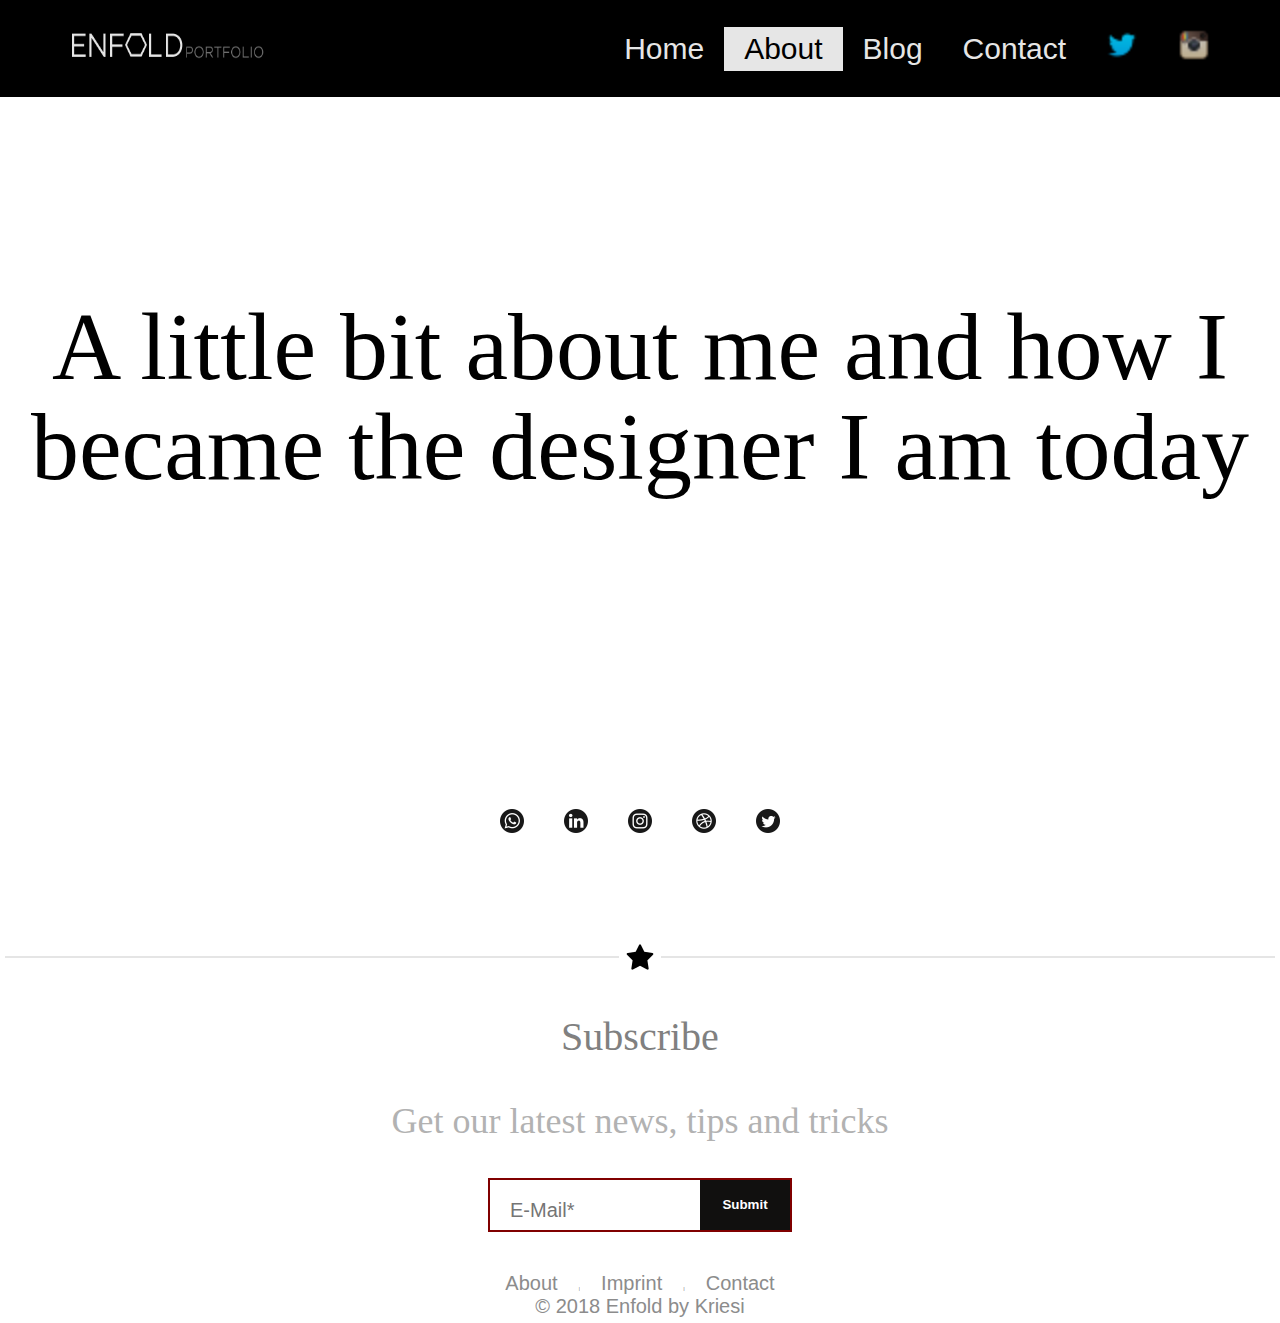
<file: about.html>
<!DOCTYPE html>
<html lang="en">

<head>
    <meta charset="UTF-8">
    <meta http-equiv="X-UA-Compatible" content="IE=edge">
    <meta name="viewport" content="width=device-width, initial-scale=1.0">
    <title>About</title>
    <link rel="stylesheet" href="about.css">
    <link rel="icon" href="https://kriesi.at/files/favicon.png" type="image/png">
</head>

<body>
    <header>
        <div class="navigation-bar">
            <div id="navigation-container">
                <a href="Home.html"><img class="logo" height="100" width="300" src="img/logo.png" alt="Enfold Elegant Portfolio" title="logo"></a>
                <ul>
                    <li> <a id="home" href="Home.html">Home</a>
                    </li>
                    <li> <a class="active" id="about" href="about.html">About</a>
                    </li>
                    <li> <a id="blog" href="blog.html">Blog</a>
                    </li>
                    <li> <a id="contact" href="contact.html">Contact</a>
                    </li>
                    <li>
                        <a id="twitter" target="_blank" aria-label="Link to Twitter" href="https://twitter.com/#/" title="Twitter"><img width="32" height="32" src="img/Twitter.png" /></a>
                    </li>
                    <li>
                        <a id="instagram" target="_blank" aria-label="Link to Instagram" href="https://instagram.com/#/" title="Instagram"><img width="32" height="32" src="img/Instagram.png" /></a>
                    </li>

                </ul>
            </div>
            </nav>
    </header>

    <p class="text">A little bit about me and how I became the designer I am today</p>




    <div class="social">
        <div class="icon"><span> <a href="#" > <img  src="img/wicon.png" alt="whatsap"></a></span>
        </div>
        <div class="icon"> <span> <a href="#" > <img src="img/licon.png" alt="linldin"></a></span>
        </div>
        <div class="icon"> <span><a href="#" > <img src="img/iicon.png" alt="instagram"></a></span>
        </div>
        <div class="icon"> <span> <a href="#"> <img src="img/dicon.png" alt="test"></a></span>
        </div>
        <div class="icon"> <span> <a href="#"> <img src="img/ticon.png" alt="test"></a></span>
        </div>
    </div>


    <h1><img src="img/star.png" alt="star"></h1>

    <div class="sub">
        <p>Subscribe</p>
    </div>
    <div class="tx">
        <p>Get our latest news, tips and tricks</p>
    </div>

    <div class="container" style="width: 300px">
        <input type="text" placeholder="E-Mail*" class="text_input" />
        <button value="Submit" class="btn">Submit</button>
    </div>


    <footer>

        <p style="text-align: center;">
            <a class="fo" href="#">About</a> | <a class="fo" href="#">Imprint</a> | <a class="fo" href="#">Contact</a>
            <br> <a class="fo2" href="#">© 2018 Enfold by Kriesi</a>
        </p>


    </footer>
</file>
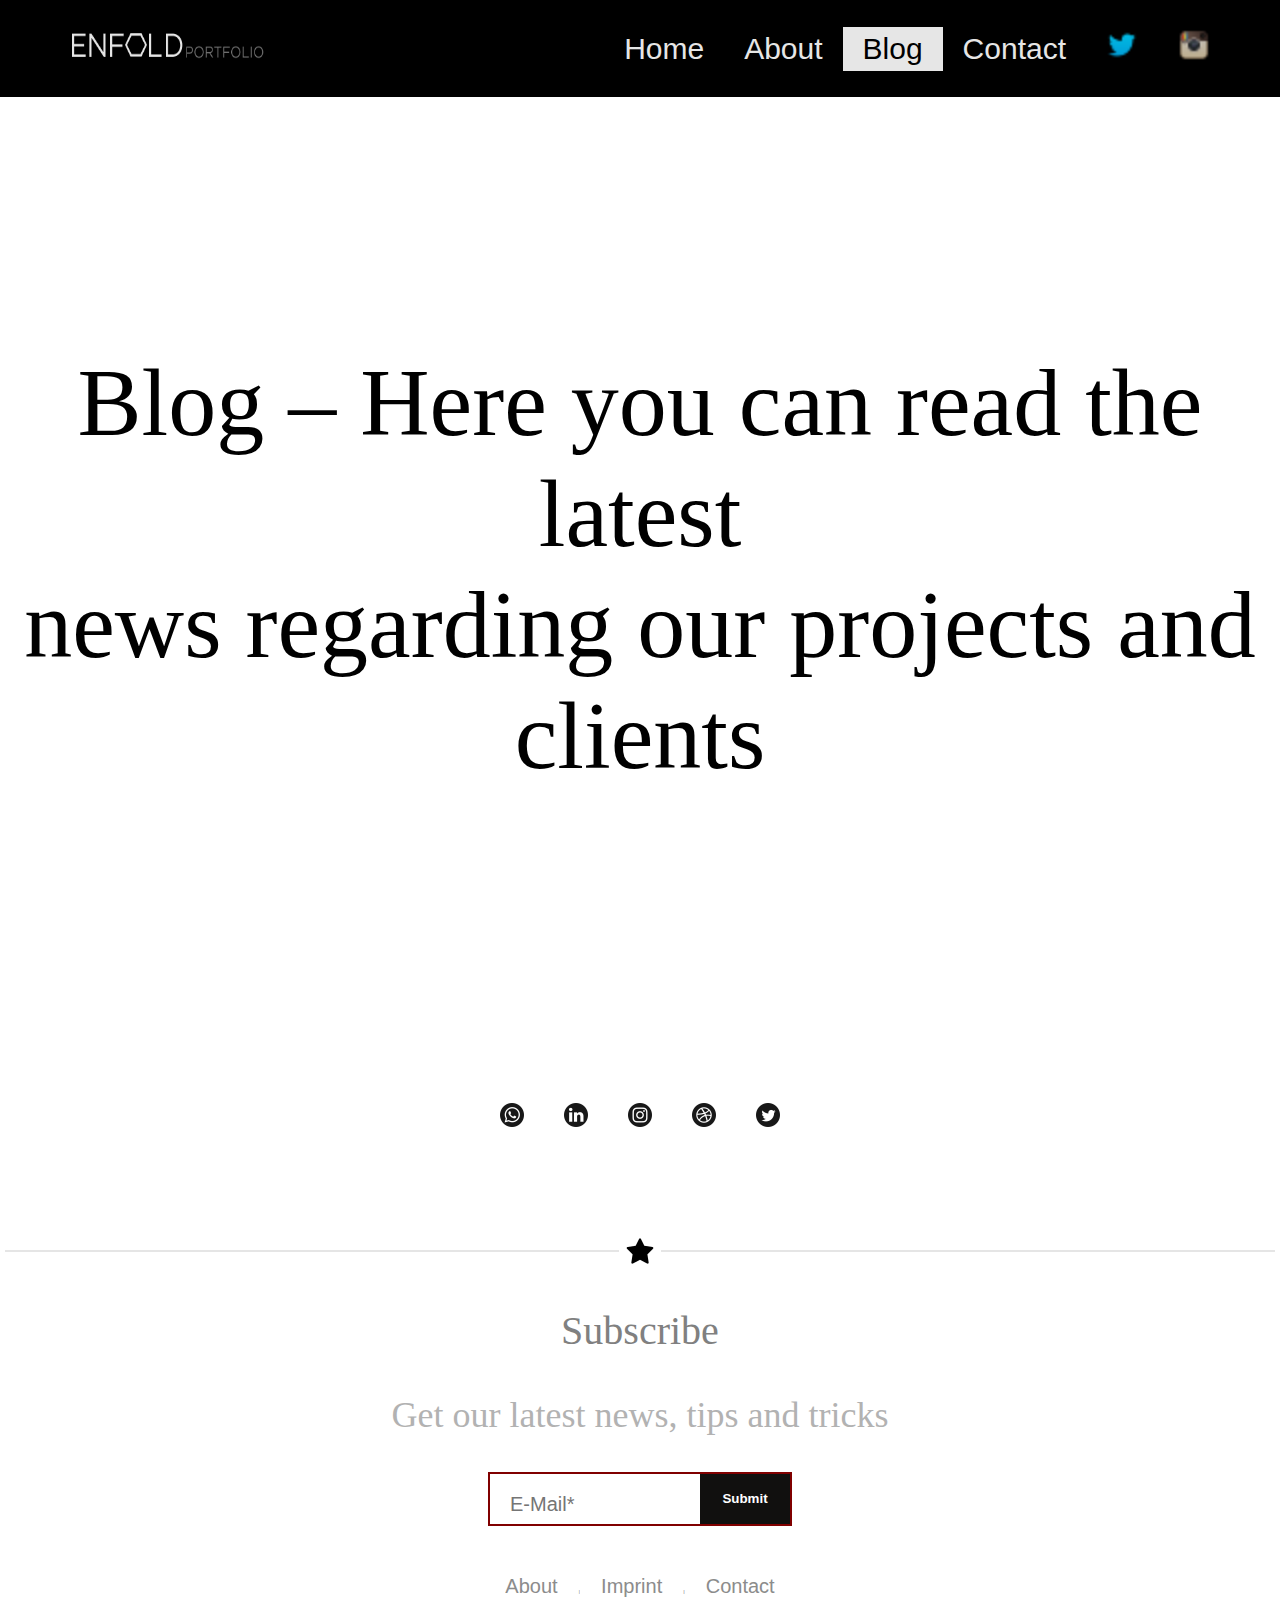
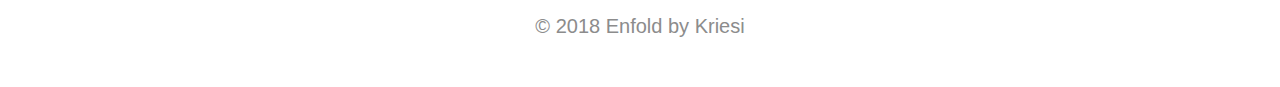
<file: blog.html>
<!DOCTYPE html>
<html lang="en">

<head>
    <meta charset="UTF-8">
    <meta http-equiv="X-UA-Compatible" content="IE=edge">
    <meta name="viewport" content="width=device-width, initial-scale=1.0">
    <title>Blog</title>
    <link rel="stylesheet" href="blog.css">
    <script src="jquery-3.6.0.js"></script>
    <link rel="icon" href="https://kriesi.at/files/favicon.png" type="image/png">
</head>

<body>
    <header>
        <div class="navigation-bar">
            <div id="navigation-container">
                <a href="Home.html"><img class="logo" height="100" width="300" src="img/logo.png" alt="Enfold Elegant Portfolio" title="logo"></a>
                <ul>
                    <li> <a id="home" href="Home.html">Home</a>
                    </li>
                    <li> <a id="about" href="about.html">About</a>
                    </li>
                    <li> <a class="active" id="blog" href="blog.html">Blog</a>
                    </li>
                    <li> <a id="contact" href="contact.html">Contact</a>
                    </li>
                    <li>
                        <a id="twitter" target="_blank" aria-label="Link to Twitter" href="https://twitter.com/#/" title="Twitter"><img width="32" height="32" src="img/Twitter.png" /></a>
                    </li>
                    <li>
                        <a id="instagram" target="_blank" aria-label="Link to Instagram" href="https://instagram.com/#/" title="Instagram"><img width="32" height="32" src="img/Instagram.png" /></a>
                    </li>

                </ul>
            </div>
            </nav>
    </header>


    <p id="text">Blog – Here you can read the latest <br> news regarding our projects and<br> clients</p>


    <div class="social">
        <div class="icon"><span> <a href="#" > <img  src="img/wicon.png" alt="whatsap"></a></span>
        </div>
        <div class="icon"> <span> <a href="#" > <img src="img/licon.png" alt="linldin"></a></span>
        </div>
        <div class="icon"> <span><a href="#" > <img src="img/iicon.png" alt="instagram"></a></span>
        </div>
        <div class="icon"> <span> <a href="#"> <img src="img/dicon.png" alt="test"></a></span>
        </div>
        <div class="icon"> <span> <a href="#"> <img src="img/ticon.png" alt="test"></a></span>
        </div>
    </div>


    <h1><img src="img/star.png" alt="star"></h1>

    <div class="sub">
        <p>Subscribe</p>
    </div>
    <div class="tx">
        <p>Get our latest news, tips and tricks</p>
    </div>

    <div class="container" style="width: 300px">
        <input type="text" placeholder="E-Mail*" class="text_input" />
        <button value="Submit" class="btn">Submit</button>
    </div>


    <footer>

        <p style="text-align: center;">
            <a class="fo" href="#">About</a> | <a class="fo" href="#">Imprint</a> | <a class="fo" href="#">Contact</a>
            <br> <a class="fo2" href="#">© 2018 Enfold by Kriesi</a>
        </p>


    </footer>

    <br>
    <br>
</file>
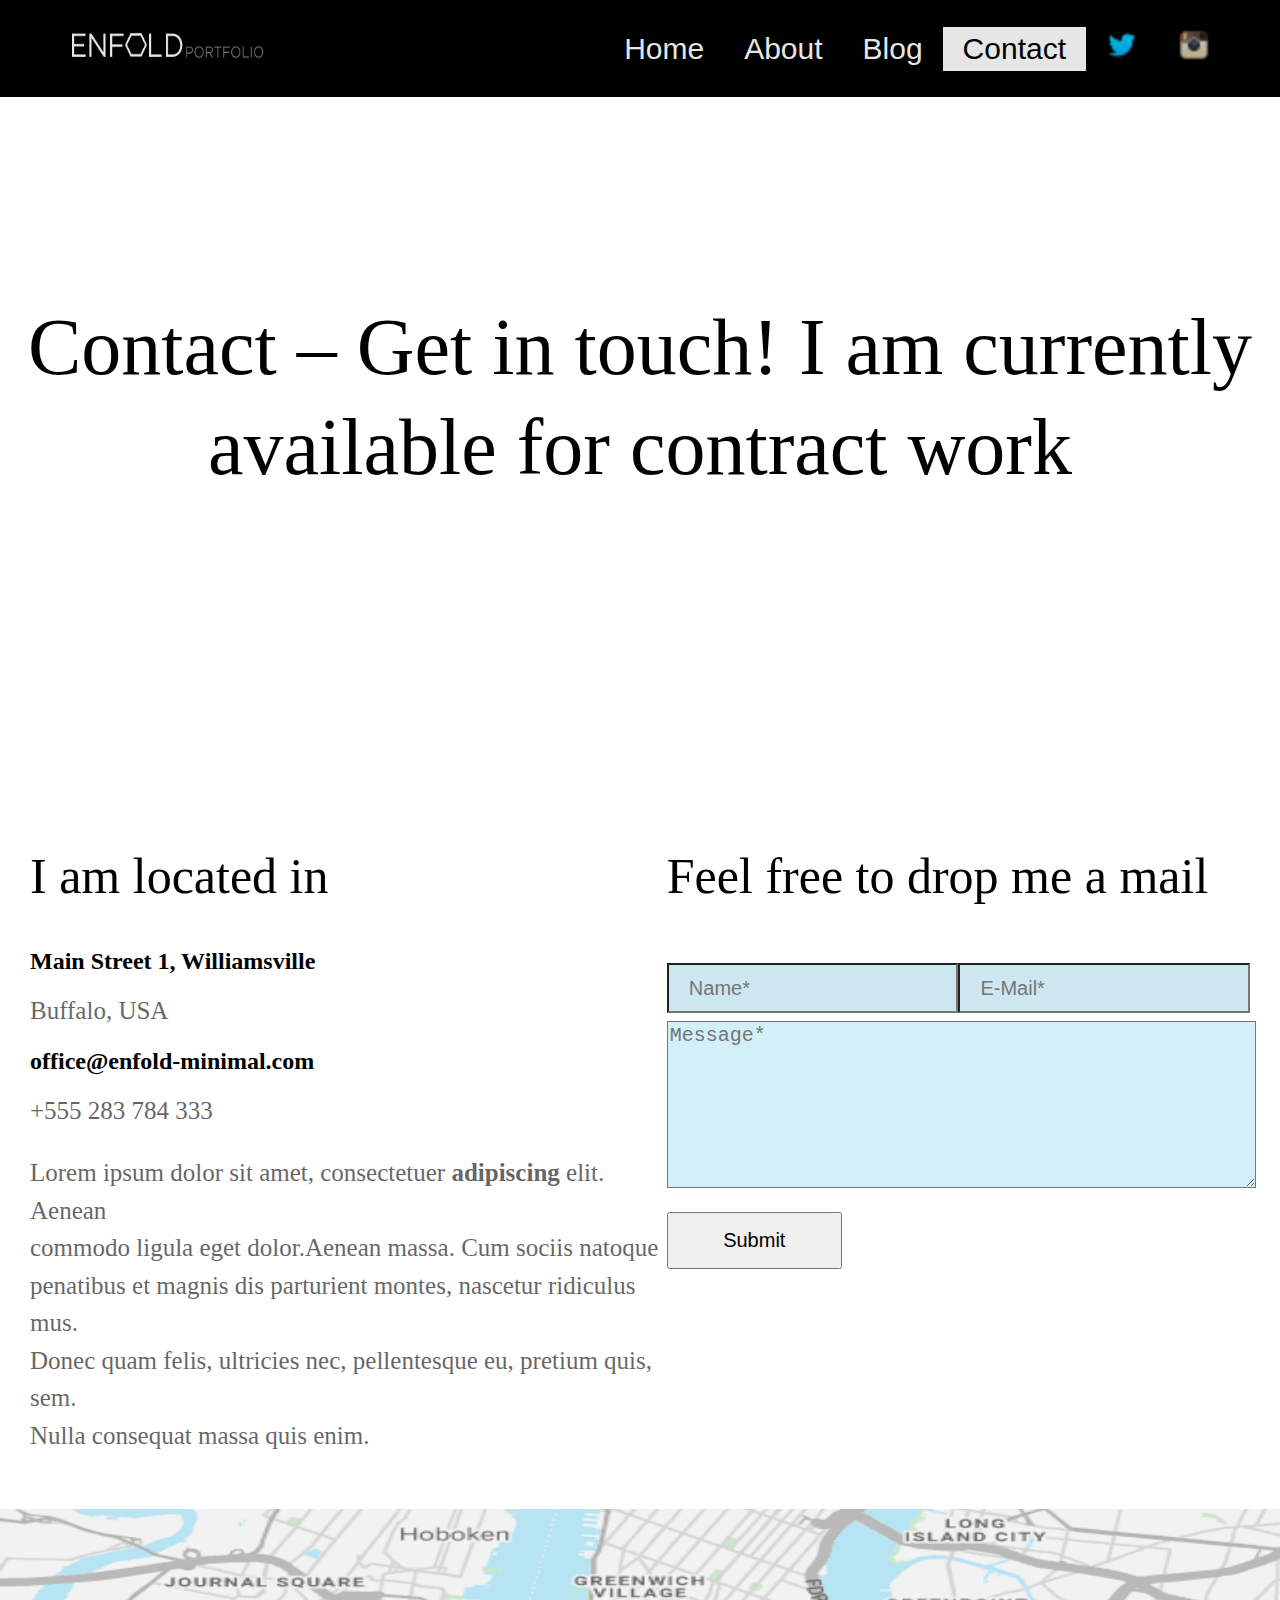
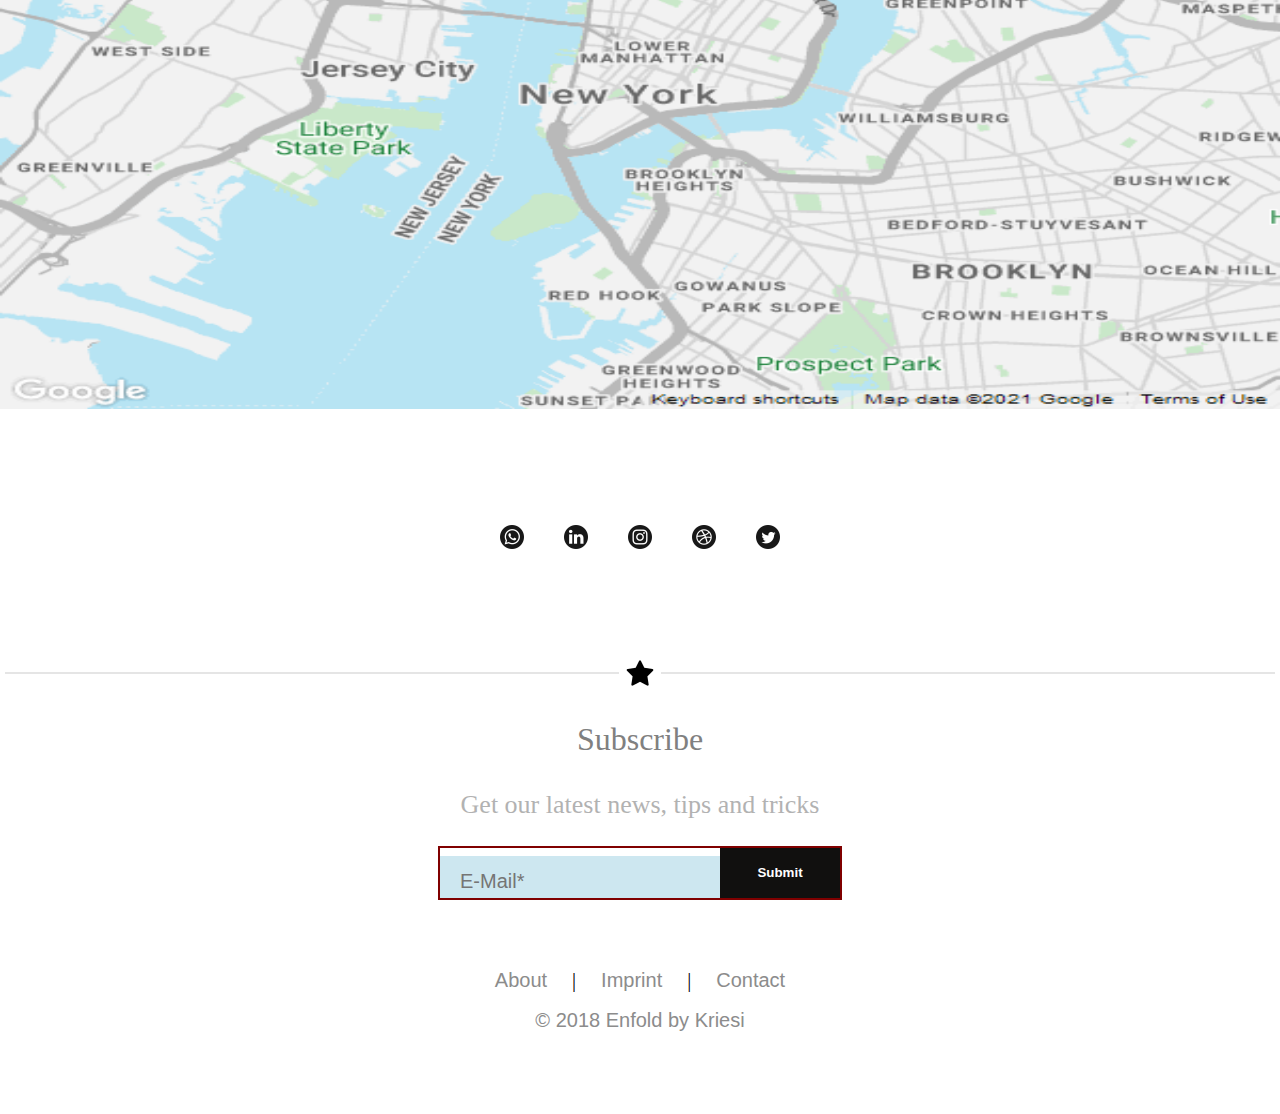
<file: contact.html>
<!DOCTYPE html>
<html lang="en">

<head>
    <meta charset="UTF-8">
    <meta http-equiv="X-UA-Compatible" content="IE=edge">
    <meta name="viewport" content="width=device-width, initial-scale=1.0">
    <title>Contact</title>
    <link rel="stylesheet" href="contact.css">
    <script src="jquery-3.6.0.js"></script>
    <link rel="icon" href="https://kriesi.at/files/favicon.png" type="image/png">
</head>

<body>
    <header>
        <div class="navigation-bar">
            <div id="navigation-container">
                <a href="Home.html"><img class="logo" height="150" width="300" src="img/logo.png" alt="Enfold Elegant Portfolio" title="logo"></a>
                <ul>
                    <li> <a id="home" href="Home.html">Home</a>
                    </li>
                    <li> <a id="about" href="about.html">About</a>
                    </li>
                    <li> <a id="blog" href="blog.html">Blog</a>
                    </li>
                    <li> <a class="active" id="contact" href="contact.html">Contact</a>
                    </li>
                    <li>
                        <a id="twitter" target="_blank" aria-label="Link to Twitter" href="https://twitter.com/#/" title="Twitter"><img height="32" width="32" src="img/Twitter.png" /></a>
                    </li>
                    <li>
                        <a id="instagram" target="_blank" aria-label="Link to Instagram" href="https://instagram.com/#/" title="img/Instagram"><img height="32" width="32" src="img/Instagram.png" /></a>
                    </li>

                </ul>
            </div>
            </nav>
    </header>
    <p class="text">Contact – Get in touch! I am currently available for contract work</p>

    <div class="contaner">
        <div class="left">
            <p class="first">I am located in
            </p>
            <p class="leftbold">
                <strong>Main Street 1, Williamsville
            </strong> <br>
            </p>
            <p class="leftnorm">
                Buffalo, USA
            </p>
            <p class="leftbold">
                <strong>office@enfold-minimal.com</strong>
                <br>
            </p>
            <p class="leftnorm"> +555 283 784 333
            </p>
            <p class="leftnorm">Lorem ipsum dolor sit amet, consectetuer <strong>adipiscing</strong> elit. Aenean <br>commodo ligula eget dolor.Aenean massa. Cum sociis natoque<br> penatibus et magnis dis parturient montes, nascetur ridiculus mus.<br> Donec quam felis, ultricies
                nec, pellentesque eu, pretium quis, sem.<br> Nulla consequat massa quis enim.</p>

        </div>
        <div class="right">

            <p>Feel free to drop me a mail</p>
            <div class="con2">
                <div class="name"><input type="text" placeholder="Name*"></div>
                <div class="email"><input type="text" placeholder="E-Mail*"></div>
            </div>
            <div>
                <textarea rows="7" cols="40" placeholder="Message*"></textarea>
            </div>
            <div><button class="button2">Submit</button></div>


        </div>
    </div>



    <img class="image" src="img/map.png" alt="map">





    <div class="social">
        <div class="icon"><span> <a href="#" > <img  src="img/wicon.png" alt="whatsap"></a></span>
        </div>
        <div class="icon"> <span> <a href="#" > <img src="img/licon.png" alt="linldin"></a></span>
        </div>
        <div class="icon"> <span><a href="#" > <img src="img/iicon.png" alt="instagram"></a></span>
        </div>
        <div class="icon"> <span> <a href="#"> <img src="img/dicon.png" alt="test"></a></span>
        </div>
        <div class="icon"> <span> <a href="#"> <img src="img/ticon.png" alt="test"></a></span>
        </div>
    </div>


    <h1><img src="img/star.png" alt="star"></h1>


    <div class="sub">
        <p>Subscribe</p>
    </div>
    <div class="tx">
        <p>Get our latest news, tips and tricks</p>
    </div>
    <div class="container2" style="width: 400px">
        <input type="text" placeholder="E-Mail*" class="textinput" />
        <button value="Submit" class="btn">Submit</button>
    </div>


    <footer>

        <p style="text-align: center;">
            <a class="fo" href="#">About</a> | <a class="fo" href="#">Imprint</a> | <a class="fo" href="#">Contact</a>
            <br> <a class="fo2" href="#">© 2018 Enfold by Kriesi</a>
        </p>


    </footer>
    <br>
    <br>
    <br>





</body>

</html>
</file>
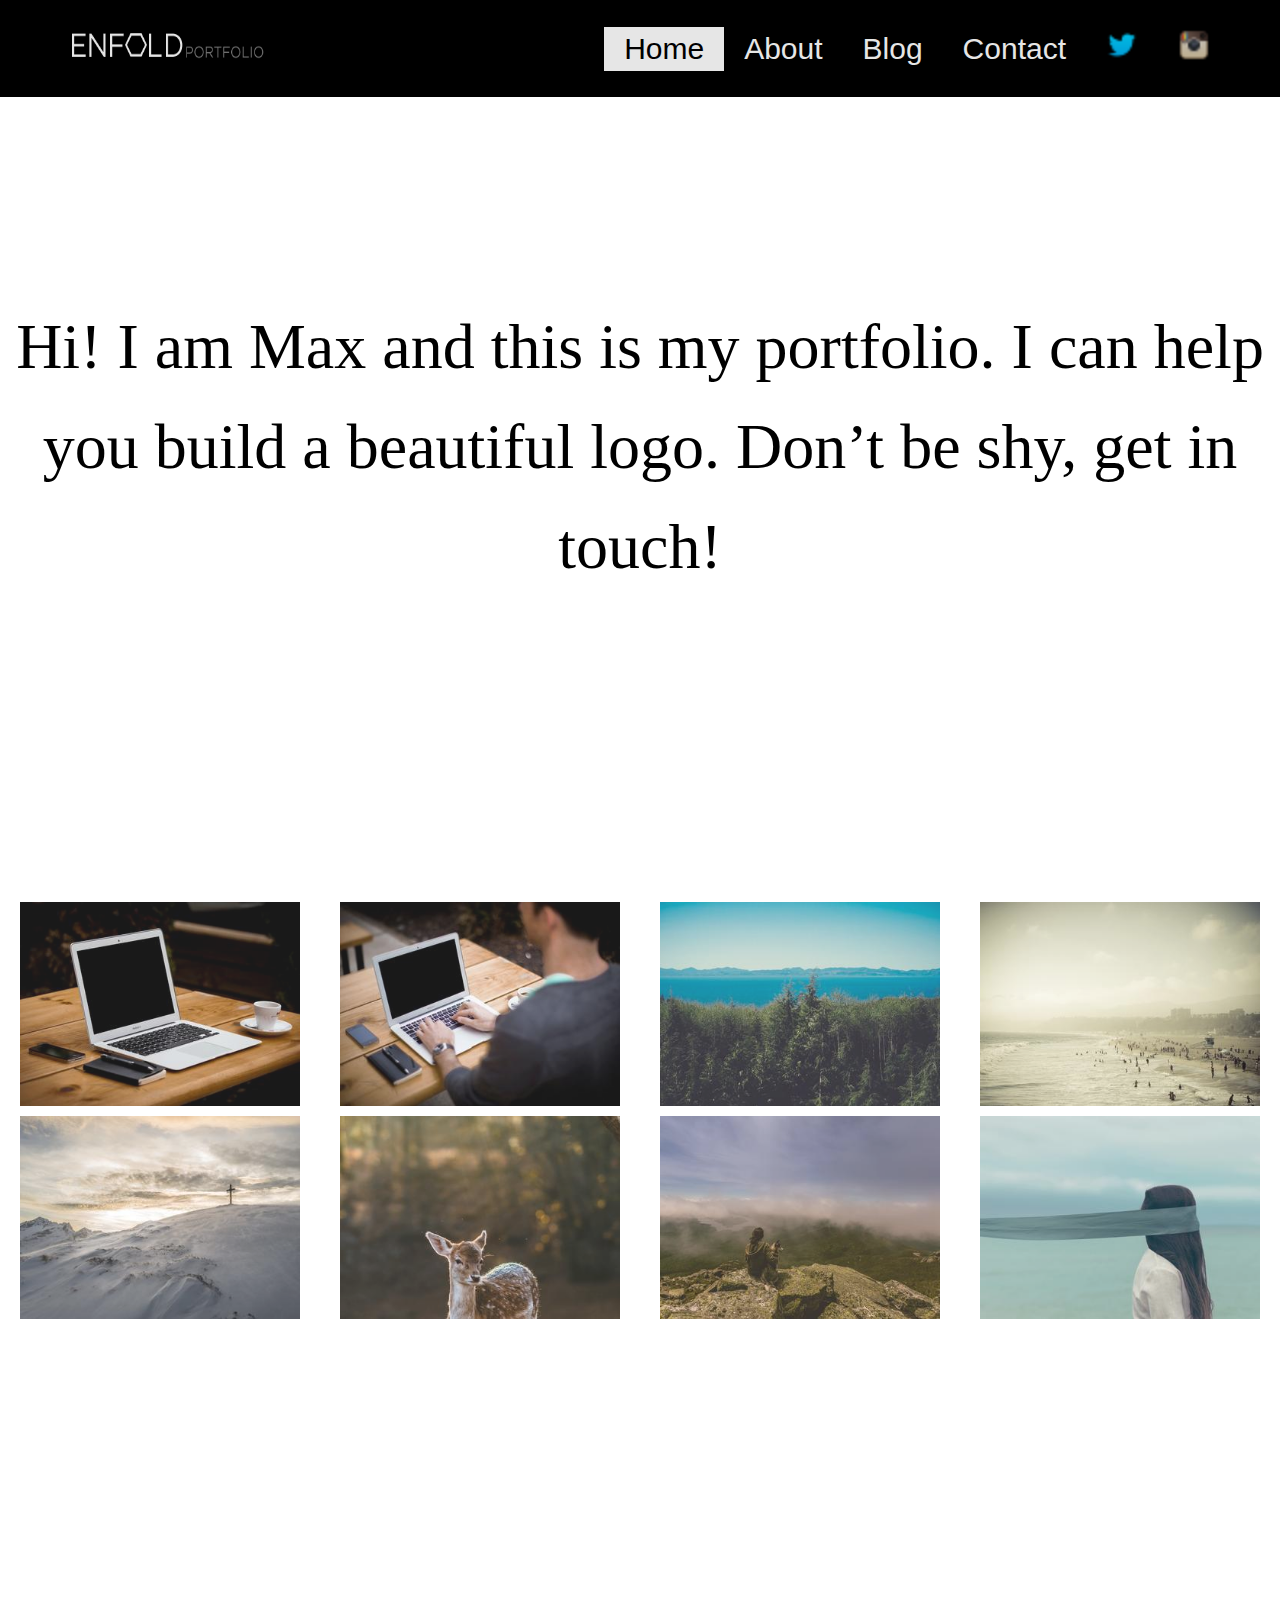
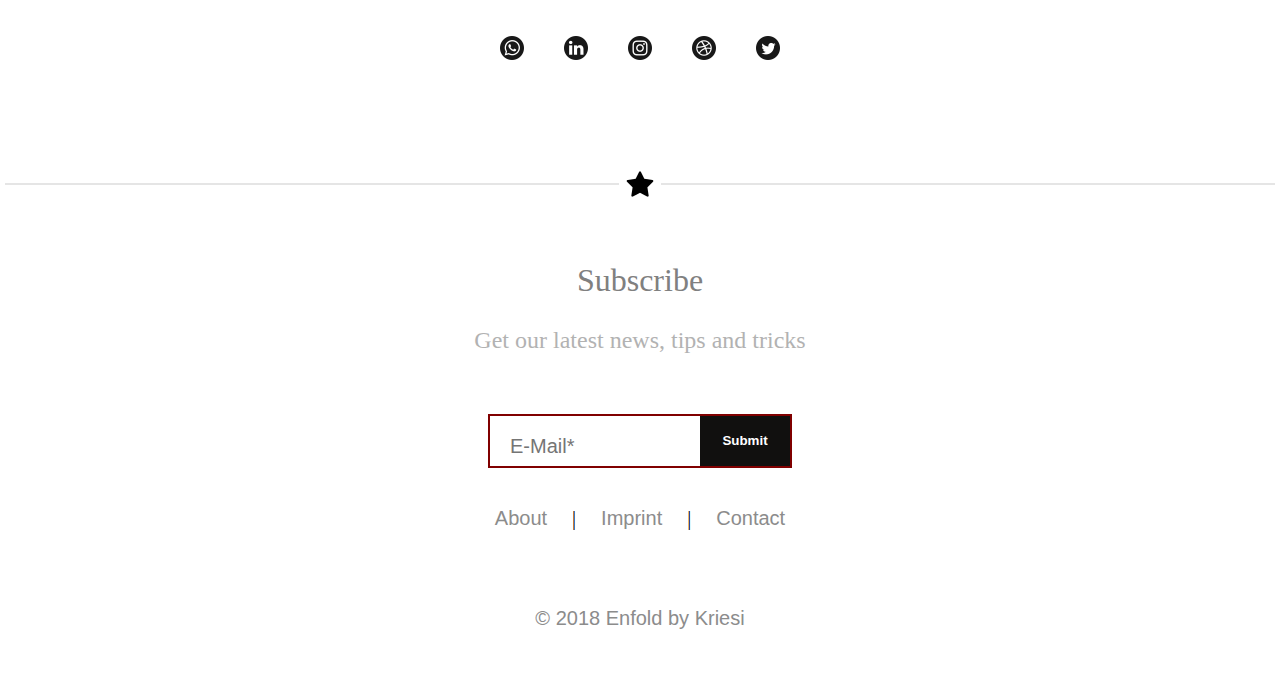
<file: Home.html>
<!DOCTYPE html>
<html lang="en">

<head>
    <meta charset="UTF-8">
    <meta http-equiv="X-UA-Compatible" content="IE=edge">
    <meta name="viewport" content="width=device-width, initial-scale=1.0">
    <title>Home</title>
    <link rel="stylesheet" href="Home.css">
    <link rel="shortcut icon" href="http://sstatic.net/stackoverflow/img/favicon.ico" type="image/x-icon">
    <script src="jquery-3.6.0.js"></script>
    <link rel="icon" href="https://kriesi.at/files/favicon.png" type="image/png">
</head>

<body>
    <header>
        <div class="navigation-bar">
            <div id="navigation-container">
                <a href="Home.html"><img class="logo" height="150" width="300" src="img/logo.png" alt="Enfold Elegant Portfolio" title="logo"></a>
                <ul>
                    <li> <a class="active" id="home" href="Home.html">Home</a>
                    </li>
                    <li> <a id="about" href="about.html">About</a>
                    </li>
                    <li> <a id="blog" href="blog.html">Blog</a>
                    </li>
                    <li> <a id="contact" href="contact.html">Contact</a>
                    </li>
                    <li>
                        <a id="twitter" target="_blank" aria-label="Link to Twitter" href="https://twitter.com/#/" title="Twitter"><img height="32" width="32" src="img/Twitter.png" /></a>
                    </li>
                    <li>
                        <a id="instagram" target="_blank" aria-label="Link to Instagram" href="https://instagram.com/#/" title="img/Instagram"><img height="32" width="32" src="img/Instagram.png" /></a>
                    </li>

                </ul>
            </div>
            </nav>
    </header>
    <!--            text in center page             -->

    <div class="text">
        <p>Hi! I am Max and this is my portfolio. I can help you build a beautiful logo. Don’t be shy, get in touch!</p>
    </div>





    <div class="gallery">
        <div class="image"><span> <a href="https://picsum.photos/images"> <img  src="img/img1.jpg"
                        alt="test"></a></span>
        </div>
        <div class="image"> <span> <a href="https://picsum.photos/images"> <img src="img/img2.jpg" alt="test"></a></span>
        </div>
        <div class="image"> <span><a href="https://picsum.photos/images"> <img src="img/img3.jpg" alt="test"></a></span>
        </div>
        <div class="image"> <span> <a href="https://picsum.photos/images"> <img src="img/img4.jpg" alt="test"></a></span>
        </div>
        <div class="image"> <span><a href="https://picsum.photos/images"> <img src="img/img5.jpg" alt="test"></a></span>
        </div>
        <div class="image"> <span><a href="https://picsum.photos/images"> <img src="img/img6.jpg" alt="test"></a></span>
        </div>
        <div class="image"> <span><a href="https://picsum.photos/images"> <img src="img/img7.jpg" alt="test"></a></span>
        </div>
        <div class="image"> <span> <a href="https://picsum.photosk/images"> <img src="img/img8.jpg" alt="test"></a></span>
        </div>
    </div>




    <div class="social">
        <div class="icon"><span> <a href="#" > <img  src="img/wicon.png" alt="whatsap"></a></span>
        </div>
        <div class="icon"> <span> <a href="#" > <img src="img/licon.png" alt="linldin"></a></span>
        </div>
        <div class="icon"> <span><a href="#" > <img src="img/iicon.png" alt="instagram"></a></span>
        </div>
        <div class="icon"> <span> <a href="#"> <img src="img/dicon.png" alt="test"></a></span>
        </div>
        <div class="icon"> <span> <a href="#"> <img src="img/ticon.png" alt="test"></a></span>
        </div>
    </div>


    <h1><img src="img/star.png" alt="star"></h1>

    <div class="sub">
        <p>Subscribe</p>
    </div>
    <div class="tx">
        <p>Get our latest news, tips and tricks</p>
    </div>

    <div class="container" style="width: 300px">
        <input type="text" placeholder="E-Mail*" class="text_input" />
        <button value="Submit" class="btn">Submit</button>
    </div>


    <footer>

        <p style="text-align: center;">
            <a class="fo" href="#">About</a> | <a class="fo" href="#">Imprint</a> | <a class="fo" href="#">Contact</a>
            <br> <a class="fo2" href="#">© 2018 Enfold by Kriesi</a>
        </p>


    </footer>
</body>

</html>
</file>
<file: about.css>
body {
    margin: 0px;
    padding: 0px;
}

#navigation-container {
    position: relative;
    background-color: black;
    display: flex;
    flex-direction: row;
    justify-content: space-between;
}

.logo {
    height: 80px;
    width: 200px;
    margin-left: 50px;
}

ul {
    list-style-type: none;
    display: flex;
    flex-direction: row;
    margin-right: 50px;
}

a {
    text-decoration: none;
    color: white;
    font-size: 30px;
    font-family: "Trebuchet MS", Arial, Helvetica, sans-serif;
    padding: 5px 20px;
    opacity: 0.9;
    transition: all 2s ease;
}

li {
    display: flex;
    flex-direction: row;
    align-items: center;
}

.active,
.navigation-bar ul li a:hover {
    background: white;
    color: black;
}

#twitter:hover,
#instagram:hover {
    background-color: black;
    transform: rotate(180deg);
}

.text {
    font-size: 600%;
    margin: 10px;
    margin-top: 200px;
    text-align: center;
    line-height: 100px;
}

.social {
    display: flex;
    flex-wrap: wrap;
    margin-top: 300px;
    justify-content: center;
}

.social .icon {
    width: calc(20% / 4);
}

.social .icon span {
    display: flex;
    width: 100%;
    overflow: hidden;
}

.social .icon img {
    width: 100%;
    vertical-align: middle;
    transition: all 1s ease;
}

.social .icon .tooltiptext {
    visibility: hidden;
    width: 120px;
    background-color: black;
    color: #fff;
    text-align: center;
    padding: 5px 0;
    border-radius: 6px;
    position: absolute;
    z-index: 1;
}

.social .icon:hover img {
    transform: scale(1.1);
}

h1 {
    display: flex;
    flex-direction: row;
    margin-top: 100px;
}

h1:before,
h1:after {
    content: " ";
    flex: 1 1;
    border: 1px solid #000;
    margin: auto;
    opacity: 0.1;
    align-items: center;
    justify-content: center;
    margin-left: 5px;
    margin-right: 5px;
}

.sub {
    font-size: 40px;
    margin-top: 0px;
    color: grey;
    text-align: center;
}

.tx {
    font-size: 36px;
    margin-top: 0px;
    color: grey;
    opacity: 0.6;
    text-align: center;
}

.container {
    position: relative;
    border: 2px solid maroon;
    height: 50px;
    overflow: hidden;
    margin-bottom: 10px;
    margin: 0 auto;
}

.text_input {
    height: 54px;
    width: 70%;
    padding: 0;
    line-height: 30px;
    font-size: 20px;
    padding: 0;
    margin: 3px;
    margin-left: 20px;
    border: none;
}

.text_input:focus {
    outline: none;
}

.btn {
    position: absolute;
    height: 50px;
    line-height: 50px;
    right: 0;
    top: 0;
    margin: 0;
    padding: 0;
    background: rgb(17, 16, 15);
    color: white;
    border: none;
    width: 30%;
    font-weight: bold;
}

.btn:hover {
    color: rgb(233, 22, 22);
    cursor: pointer;
}

.container {
    display: flex;
    flex-direction: row;
}

footer {
    color: black;
    font-size: 5px;
    margin-top: 40px;
}

.fo,
.fo2 {
    color: grey;
    font-size: 20px;
}
</file>
<file: blog.css>
body {
    margin: 0px;
    padding: 0px;
}

#navigation-container {
    position: relative;
    background-color: black;
    display: flex;
    flex-direction: row;
    justify-content: space-between;
}

.logo {
    height: 80px;
    width: 200px;
    margin-left: 50px;
}

ul {
    list-style-type: none;
    display: flex;
    flex-direction: row;
    margin-right: 50px;
}

a {
    text-decoration: none;
    color: white;
    font-size: 30px;
    font-family: "Trebuchet MS", Arial, Helvetica, sans-serif;
    padding: 5px 20px;
    opacity: 0.9;
    transition: all 2s ease;
}

li {
    display: flex;
    flex-direction: row;
    align-items: center;
}

.active,
.navigation-bar ul li a:hover {
    background: white;
    color: black;
}

#twitter:hover,
#instagram:hover {
    background-color: black;
    transform: rotate(180deg);
}

#text {
    font-size: 600%;
    margin-top: 250px;
    text-align: center;
}

.social {
    display: flex;
    flex-wrap: wrap;
    margin-top: 300px;
    justify-content: center;
}

.social .icon {
    width: calc(20% / 4);
}

.social .icon span {
    display: flex;
    width: 100%;
    overflow: hidden;
}

.social .icon img {
    width: 100%;
    vertical-align: middle;
    transition: all 1s ease;
}

.social .icon .tooltiptext {
    visibility: hidden;
    width: 120px;
    background-color: black;
    color: #fff;
    text-align: center;
    padding: 5px 0;
    border-radius: 6px;
    position: absolute;
    z-index: 1;
}

.social .icon:hover img {
    transform: scale(1.1);
}

h1 {
    display: flex;
    flex-direction: row;
    margin-top: 100px;
}

h1:before,
h1:after {
    content: " ";
    flex: 1 1;
    border: 1px solid #000;
    margin: auto;
    opacity: 0.1;
    align-items: center;
    justify-content: center;
    margin-left: 5px;
    margin-right: 5px;
}

.sub {
    font-size: 40px;
    margin-top: 0px;
    color: grey;
    text-align: center;
}

.tx {
    font-size: 36px;
    margin-top: 0px;
    color: grey;
    opacity: 0.6;
    text-align: center;
}

.container {
    position: relative;
    border: 2px solid maroon;
    height: 50px;
    overflow: hidden;
    margin-bottom: 10px;
    margin: 0 auto;
}

.text_input {
    height: 54px;
    width: 70%;
    padding: 0;
    line-height: 30px;
    font-size: 20px;
    padding: 0;
    margin: 3px;
    margin-left: 20px;
    border: none;
}

.text_input:focus {
    outline: none;
}

.btn {
    position: absolute;
    height: 50px;
    line-height: 50px;
    right: 0;
    top: 0;
    margin: 0;
    padding: 0;
    background: rgb(17, 16, 15);
    color: white;
    border: none;
    width: 30%;
    font-weight: bold;
}

.btn:hover {
    color: rgb(233, 22, 22);
    cursor: pointer;
}

.container {
    display: flex;
    flex-direction: row;
}

footer {
    color: black;
    font-size: 5px;
    margin-top: 40px;
    line-height: 2;
}

.fo,
.fo2 {
    color: grey;
    font-size: 20px;
}
</file>
<file: contact.css>
body {
    margin: 0px;
    padding: 0px;
}

#navigation-container {
    position: relative;
    background-color: black;
    display: flex;
    flex-direction: row;
    justify-content: space-between;
}

.logo {
    height: 80px;
    width: 200px;
    margin-left: 50px;
}

ul {
    list-style-type: none;
    display: flex;
    flex-direction: row;
    margin-right: 50px;
}

a {
    text-decoration: none;
    color: white;
    font-size: 30px;
    font-family: "Trebuchet MS", Arial, Helvetica, sans-serif;
    padding: 5px 20px;
    opacity: 0.9;
    transition: all 2s ease;
}

li {
    display: flex;
    flex-direction: row;
    align-items: center;
}

.active,
.navigation-bar ul li a:hover {
    background: white;
    color: black;
}

#twitter:hover,
#instagram:hover {
    background-color: black;
    transform: rotate(180deg);
}

.text {
    font-size: 500%;
    margin-top: 200px;
    text-align: center;
    line-height: 100px;
}

.first {
    font-size: 50px;
}

.leftbold {
    font-size: 24px;
    font-family: inherit;
    line-height: 0.5;
}

.leftnorm {
    font-size: 25px;
    opacity: 0.6;
    line-height: 1.5;
}

.contaner {
    display: flex;
    flex-direction: row;
    margin: 30px;
    margin-top: 300px;
}

.con2 {
    display: flex;
    flex-direction: row;
    flex-grow: 1;
}

.name,
.email,
.left,
.right {
    flex-grow: 1;
}

.right p {
    font-size: 50px;
}

input[type=text] {
    width: 100%;
    padding: 12px 20px;
    margin: 8px 0;
    box-sizing: border-box;
    height: 50px;
    background-color: rgb(205, 231, 240);
    font-size: 20px;
}

textarea {
    width: 100%;
    background-color: rgb(211, 239, 248);
    font-size: 20px;
}

.button2 {
    width: 30%;
    height: 20%;
    padding: 15px;
    font-size: 20px;
    margin-top: 20px;
}

.button2:hover {
    background-color: black;
    color: white;
    transition: 1s ease;
}

.image {
    width: 100%;
    height: 500px;
}


/* social*/

.social {
    display: flex;
    flex-wrap: wrap;
    margin-top: 100px;
    justify-content: center;
}

.social .icon {
    width: calc(20% / 4);
}

.social .icon span {
    display: flex;
    width: 100%;
    overflow: hidden;
}

.social .icon img {
    width: 100%;
    vertical-align: middle;
    transition: all 1s ease;
}

.social .icon .tooltiptext {
    visibility: hidden;
    width: 120px;
    background-color: black;
    color: #fff;
    text-align: center;
    padding: 5px 0;
    border-radius: 6px;
    position: absolute;
    z-index: 1;
}

.social .icon:hover img {
    transform: scale(1.1);
}

h1 {
    display: flex;
    flex-direction: row;
    margin-top: 100px;
}

h1:before,
h1:after {
    content: " ";
    flex: 1 1;
    border: 1px solid #000;
    margin: auto;
    opacity: 0.1;
    align-items: center;
    justify-content: center;
    margin-left: 5px;
    margin-right: 5px;
}

.sub {
    font-size: 32px;
    color: grey;
    text-align: center;
}

.tx {
    font-size: 26px;
    color: grey;
    opacity: 0.6;
    text-align: center;
}

.container2 {
    position: relative;
    border: 2px solid maroon;
    height: 50px;
    overflow: hidden;
    margin-bottom: 10px;
    margin: 0 auto;
}

.text_input:focus {
    outline: none;
}

.btn {
    position: absolute;
    height: 50px;
    line-height: 50px;
    right: 0;
    top: 0;
    margin: 0;
    padding: 0;
    background: rgb(17, 16, 15);
    color: white;
    border: none;
    width: 30%;
    font-weight: bold;
}

.btn:hover {
    color: rgb(233, 22, 22);
    cursor: pointer;
}

.textinput {
    height: 54px;
    width: 70%;
    padding: 0;
    line-height: 30px;
    font-size: 20px;
    padding: 0;
    border: none;
    background-color: white;
    margin: 0px;
}

footer {
    color: black;
    font-size: 20px;
    margin-top: 60px;
    line-height: 40px;
}

.fo,
.fo2 {
    color: grey;
    font-size: 20px;
}
</file>
<file: Home.css>
body {
    margin: 0px;
    padding: 0px;
}

#navigation-container {
    position: relative;
    background-color: black;
    display: flex;
    flex-direction: row;
    justify-content: space-between;
}

.logo {
    height: 80px;
    width: 200px;
    margin-left: 50px;
}

ul {
    display: flex;
    flex-direction: row;
    margin-right: 50px;
}

a {
    text-decoration: none;
    color: white;
    font-size: 30px;
    font-family: "Trebuchet MS", Arial, Helvetica, sans-serif;
    padding: 5px 20px;
    opacity: 0.9;
    transition: all 1s ease;
}

li {
    display: flex;
    flex-direction: row;
    align-items: center;
}

.active,
.navigation-bar ul li a:hover {
    background: white;
    color: black;
}

#twitter:hover,
#instagram:hover {
    background-color: black;
    transform: rotate(180deg);
}


/* text-center*/

p {
    font-size: 400%;
    margin-top: 200px;
    text-align: center;
    line-height: 100px;
}


/*
photos
*/

.gallery {
    display: flex;
    flex-wrap: wrap;
    margin-top: 300px;
    overflow: hidden;
}

.gallery .image {
    width: calc(100% / 4);
}

.gallery .image span {
    display: flex;
    width: 100%;
    overflow: hidden;
}

.gallery .image img {
    width: 100%;
    vertical-align: middle;
    transition: all 1s ease;
}

.gallery .image:hover img {
    transform: scale(1.1);
}


/* social*/

.social {
    display: flex;
    flex-wrap: wrap;
    margin-top: 300px;
    justify-content: center;
}

.social .icon {
    width: calc(20% / 4);
}

.social .icon span {
    display: flex;
    width: 100%;
    overflow: hidden;
}

.social .icon img {
    width: 100%;
    vertical-align: middle;
    transition: all 1s ease;
}

.social .icon .tooltiptext {
    visibility: hidden;
    width: 120px;
    background-color: black;
    color: #fff;
    text-align: center;
    padding: 5px 0;
    border-radius: 6px;
    position: absolute;
    z-index: 1;
}

.social .icon:hover img {
    transform: scale(1.1);
}

h1 {
    display: flex;
    flex-direction: row;
    margin-top: 100px;
}

h1:before,
h1:after {
    content: " ";
    flex: 1 1;
    border: 1px solid #000;
    margin: auto;
    opacity: 0.1;
    align-items: center;
    justify-content: center;
    margin-left: 5px;
    margin-right: 5px;
}

.sub {
    font-size: 8px;
    margin-top: -170px;
    color: grey;
}

.tx {
    font-size: 6px;
    margin-top: -240px;
    color: grey;
    opacity: 0.6;
}

.container {
    position: relative;
    border: 2px solid maroon;
    height: 50px;
    overflow: hidden;
    margin-bottom: 10px;
    margin: 0 auto;
}

.text_input {
    height: 54px;
    width: 70%;
    padding: 0;
    line-height: 30px;
    font-size: 20px;
    padding: 0;
    margin: 3px;
    margin-left: 20px;
    border: none;
}

.text_input:focus {
    outline: none;
}

.btn {
    position: absolute;
    height: 50px;
    line-height: 50px;
    right: 0;
    top: 0;
    margin: 0;
    padding: 0;
    background: rgb(17, 16, 15);
    color: white;
    border: none;
    width: 30%;
    font-weight: bold;
}

.btn:hover {
    color: rgb(233, 22, 22);
    cursor: pointer;
}

.container {
    display: flex;
    flex-direction: row;
}

footer {
    color: black;
    font-size: 5px;
    margin-top: -200px;
}

.fo,
.fo2 {
    color: grey;
    font-size: 20px;
}
</file>
